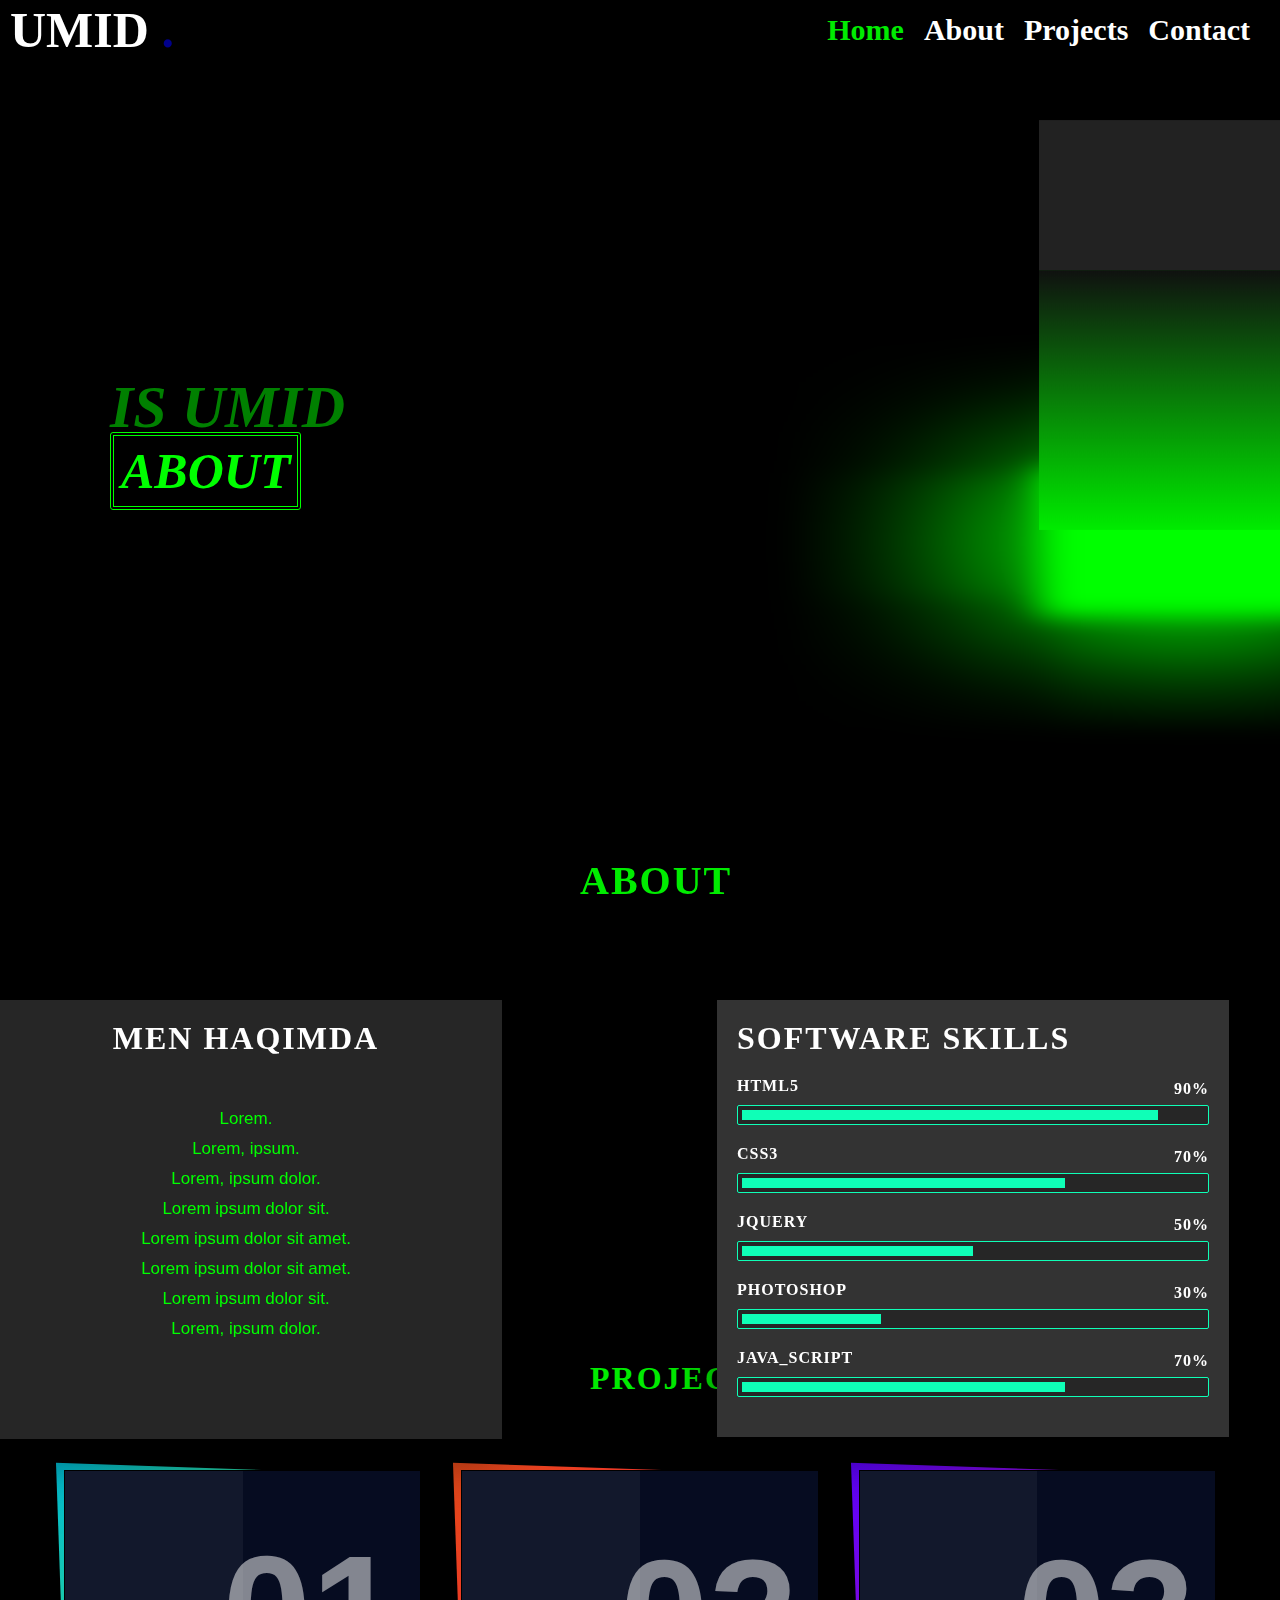
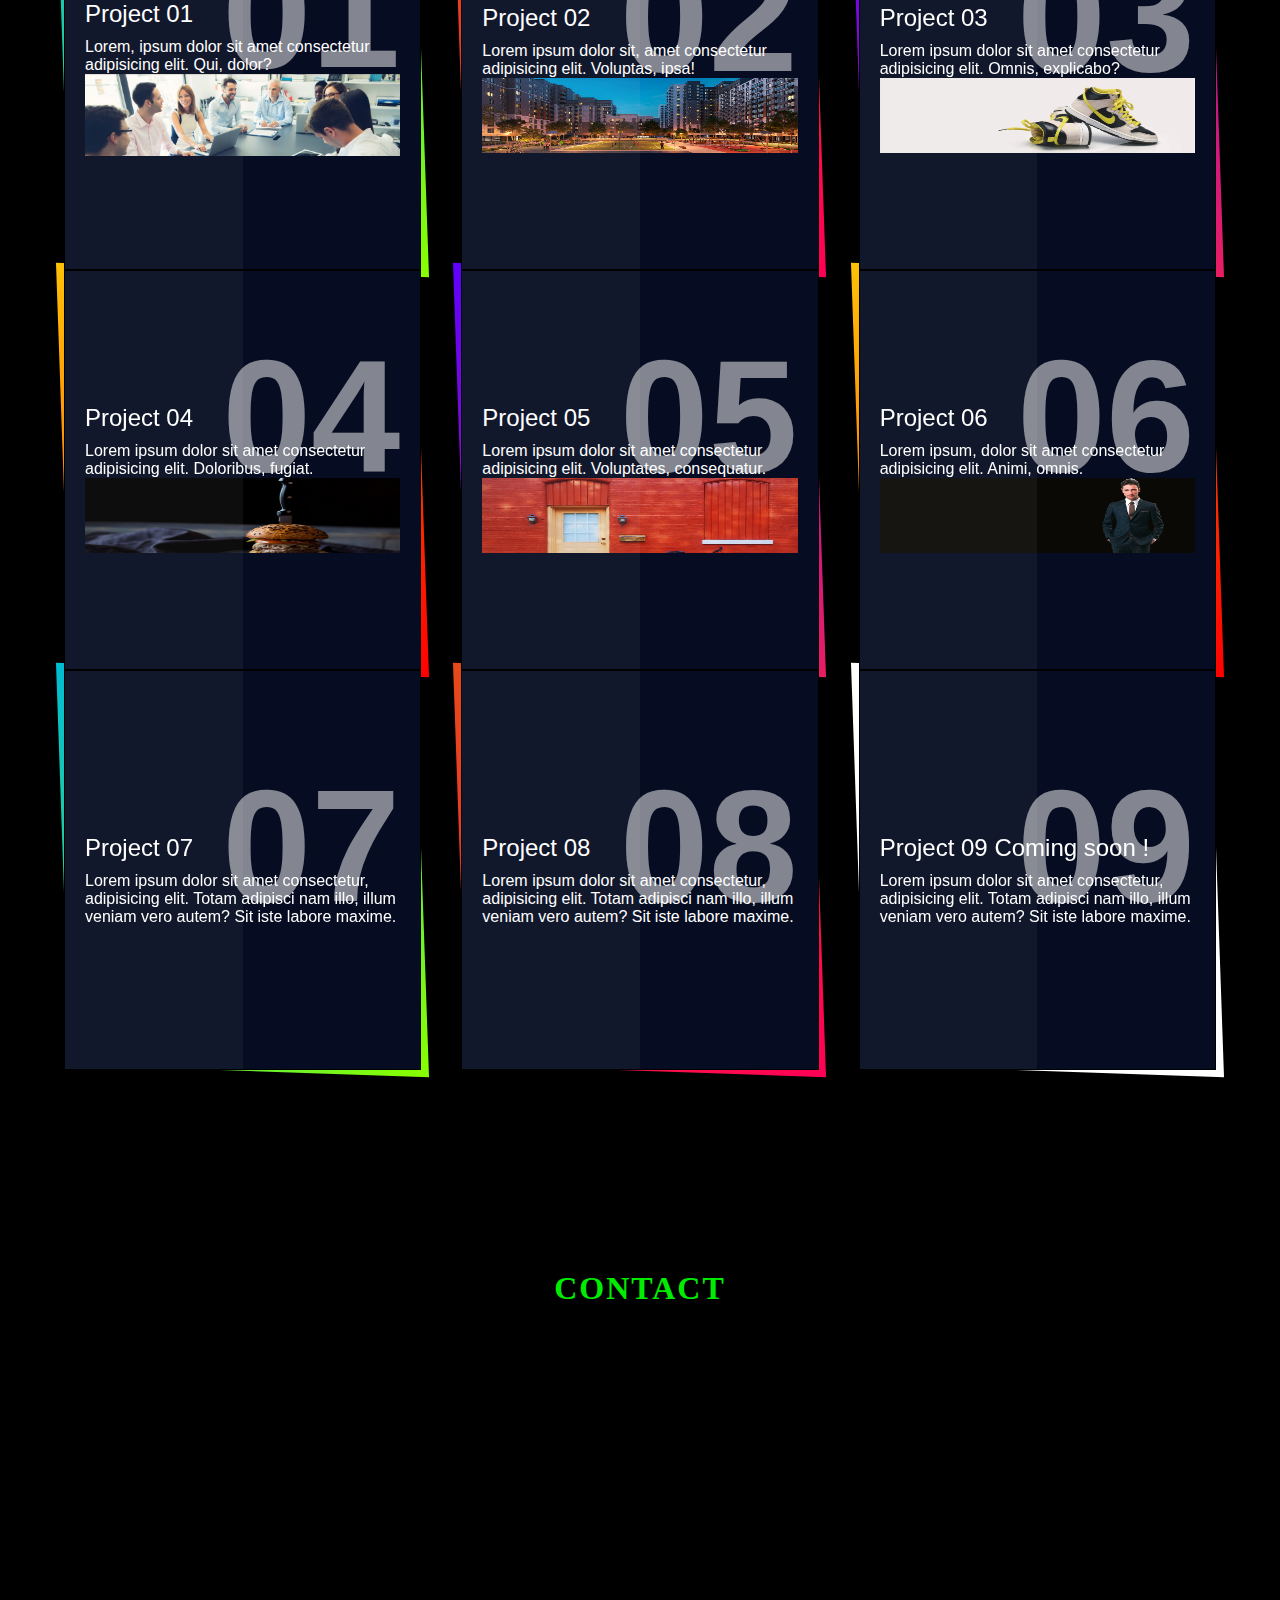
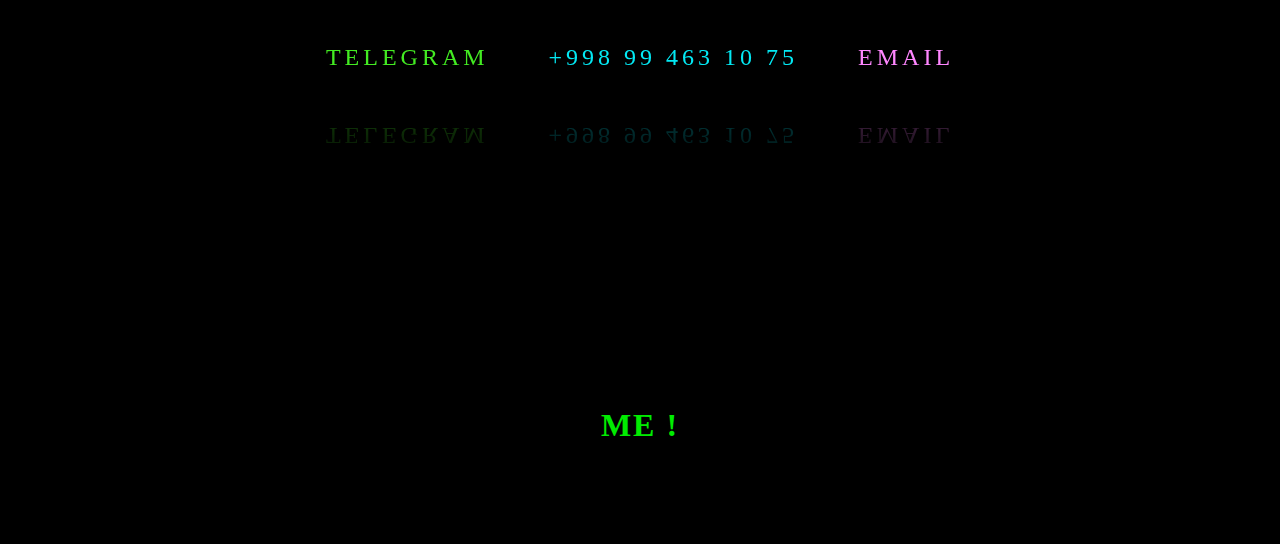
<file: index.html>
<!DOCTYPE html>
<html lang="uz">

<head>
    <meta charset="UTF-8">
    <meta http-equiv="X-UA-Compatible" content="IE=edge">
    <meta name="viewport" content="width=device-width, initial-scale=1.0">
    <link rel="stylesheet" href="./Css/index,home.css">
    <link rel="stylesheet" href="./Css/style.css">
    <link rel="stylesheet" href="./Css/contact.css">
    <script src="./JS/jquery-3.2.0.min.js"></script>
    <script src="./JS/index,home.js"></script>
    <title>Portfolio 01 versiya</title>
</head>

<body>

    <!-- Header Starting -->
    <header id="home">
        <div class="header__top">
            <div class="navbar">
                <div class="logo">
                    <h2>Umid <span>.</span></h2>
                </div>
                <div class="nav">
                    <ul>
                        <li><a href="#home" class="active">Home</a></li>
                        <li><a href="#about">About</a></li>
                        <li><a href="#project">Projects</a></li>
                        <li><a href="#contact">Contact</a></li>
                    </ul>
                </div>
            </div>
        </div>
        <!-- Header Bottom Starting -->
        <div class="header__bottom">
            <div class="wrapper">
                <div class="box">
                    <div id="hero">
                        <div class="hero container">
                            <div class="hero__left">
                                <h1>Hello<span></span></h1>
                                <h2>My Name<span></span></h2>
                                <h3>is Umid</h3>
                                <a href="./Matrix/about.html">About</a>
                            </div>
                        </div>
                    </div>
                </div>
            </div>
            <div class="wrap">
                <div class="cube">
                    <div class="top"></div>
                    <div>
                        <span style="--i:0;"></span>
                        <span style="--i:1;"></span>
                        <span style="--i:2;"></span>
                        <span style="--i:3;"></span>
                    </div>
                </div>
            </div>
        </div>
        <!-- Header Bottom End -->
    </header>

    <!-- Header End -->

    <!-- About Starting -->

    <main id="about">
        <div class="about">
            <div class="about-left">
                <!-- Men haqimda text -->
                <div class="text">
                    <h1>Men haqimda</h1>
                    <h2>About</h2>
                    <p>Lorem.</p>
                    <p>Lorem, ipsum.</p>
                    <p>Lorem, ipsum dolor.</p>
                    <p>Lorem ipsum dolor sit.</p>
                    <p>Lorem ipsum dolor sit amet.</p>
                    <p>Lorem ipsum dolor sit amet.</p>
                    <p>Lorem ipsum dolor sit.</p>
                    <p>Lorem, ipsum dolor.</p>
                </div>
            </div>
            <div class="about-right">
                <!-- Diagramma -->
                <div class="center">
                    <h1>Software skills</h1>
                    <div class="skillBox">
                        <p>Html5</p>
                        <p>90%</p>
                        <div class="skill">
                            <div class="scill__level" style="width:90%;"></div>
                        </div>
                    </div>
                    <div class="skillBox">
                        <p>Css3</p>
                        <p>70%</p>
                        <div class="skill">
                            <div class="scill__level" style="width: 70%;"></div>
                        </div>
                    </div>
                    <div class="skillBox">
                        <p>JQuery</p>
                        <p>50%</p>
                        <div class="skill">
                            <div class="scill__level" style="width: 50%;"></div>
                        </div>
                    </div>
                    <div class="skillBox">
                        <p>PHotoshop</p>
                        <p>30%</p>
                        <div class="skill">
                            <div class="scill__level" style="width: 30%;"></div>
                        </div>
                    </div>
                    <div class="skillBox">
                        <p>Java_Script</p>
                        <p>70%</p>
                        <div class="skill">
                            <div class="scill__level" style="width: 70%;"></div>
                        </div>
                    </div>
                </div>
            </div>
        </div>
    </main>

    <!-- About End -->

    <!-- Project Starting -->

    <div class="Sarlavha" id="project">
        <h1>Projects</h1>
    </div>

    <div class="Project_s">
        <div class="Wrapper">
            <div class="container">

                <div class="box">
                    <div class="content">
                        <h2>01</h2>
                        <h3>Project 01</h3>
                        <p>Lorem, ipsum dolor sit amet consectetur adipisicing elit. Qui, dolor?</p>
                            <img src="./image/images/orange-marketUZ_02.jpg" alt="jpg" style="width: 100%;">
                        <a href="#!">View</a>
                    </div>
                </div>

                <div class="box">
                    <div class="content">
                        <h2>02</h2>
                        <h3>Project 02</h3>
                        <p>Lorem ipsum dolor sit, amet consectetur adipisicing elit. Voluptas, ipsa!</p>
                        <img src="./image/images/silver-houseUZ_03.jpg" alt="jpg" style="width: 100%; height: 75px;">
                        <a href="#!">View</a>
                    </div>
                </div>

                <div class="box">
                    <div class="content">
                        <h2>03</h2>
                        <h3>Project 03</h3>
                        <p>Lorem ipsum dolor sit amet consectetur adipisicing elit. Omnis, explicabo?</p>
                        <img src="./image/images/nikeUZ_02.jpg" alt="jpg" style="width: 100%; height: 75px;">
                        <a href="#!">View</a>
                    </div>
                </div>

                <div class="box">
                    <div class="content">
                        <h2>04</h2>
                        <h3>Project 04</h3>
                        <p>Lorem ipsum dolor sit amet consectetur adipisicing elit. Doloribus, fugiat.</p>
                            <img src="./image/images/STREET_01.jpg" alt="jpg" style="width: 100%; height: 75px;">
                        <a href="#!">View</a>
                    </div>
                </div>

                <div class="box">
                    <div class="content">
                        <h2>05</h2>
                        <h3>Project 05</h3>
                        <p>Lorem ipsum dolor sit amet consectetur adipisicing elit. Voluptates, consequatur.</p>
                            <img src="./image/images/12_01.jpg" alt="jpg" style="width: 100%; height: 75px;">
                        <a href="#!">View</a>
                    </div>
                </div>

                <div class="box">
                    <div class="content">
                        <h2>06</h2>
                        <h3>Project 06</h3>
                        <p>Lorem ipsum, dolor sit amet consectetur adipisicing elit. Animi, omnis.</p>
                            <img src="./image/index.jpg" alt="jpg" style="width: 100%; height: 75px;">
                        <a href="#!">View</a>
                    </div>
                </div>

                <div class="box">
                    <div class="content">
                        <h2>07</h2>
                        <h3>Project 07</h3>
                        <p>Lorem ipsum dolor sit amet consectetur, adipisicing elit. Totam adipisci nam illo, illum
                            veniam vero autem? Sit iste labore maxime.</p>
                        <a href="#!">View</a>
                    </div>
                </div>

                <div class="box">
                    <div class="content">
                        <h2>08</h2>
                        <h3>Project 08</h3>
                        <p>Lorem ipsum dolor sit amet consectetur, adipisicing elit. Totam adipisci nam illo, illum
                            veniam vero autem? Sit iste labore maxime.</p>
                        <a href="#!">View</a>
                    </div>
                </div>

                <div class="box">
                    <div class="content">
                        <h2>09</h2>
                        <h3>Project 09 Coming soon !</h3>
                        <p>Lorem ipsum dolor sit amet consectetur, adipisicing elit. Totam adipisci nam illo, illum
                            veniam vero autem? Sit iste labore maxime.</p>
                        <a href="#!">View</a>
                    </div>
                </div>

            </div>
        </div>
    </div>

    <!-- Project End -->

    <!-- Contact Starting -->

    <div class="Contact" id="contact">

        <div class="Sarlavha__02">
            <h1>Contact</h1>
        </div>

        <div class="Contact__Me">

            <a href="#!">
                <span></span>
                <span></span>
                <span></span>
                <span></span>
                Telegram
            </a>

            <a href="#!">
                <span></span>
                <span></span>
                <span></span>
                <span></span>
                +998 99 463 10 75
            </a>

            <a href="#!">
                <span></span>
                <span></span>
                <span></span>
                <span></span>
                Email
            </a>
        </div>

        <div class="Sarlavha__03">
            <h1>ME !</h1>
        </div>

    </div>

    <!-- Contact End -->

    <!-- Sobitie Scroll Starting -->

    <div id="top">
        <img src="image/top1.png" alt="">
    </div>

    <!-- Sobitie Scroll End -->

    <script src="./JS/particles.js"></script>
    <script src="./JS/app.js"></script>
</body>

</html>
</file>
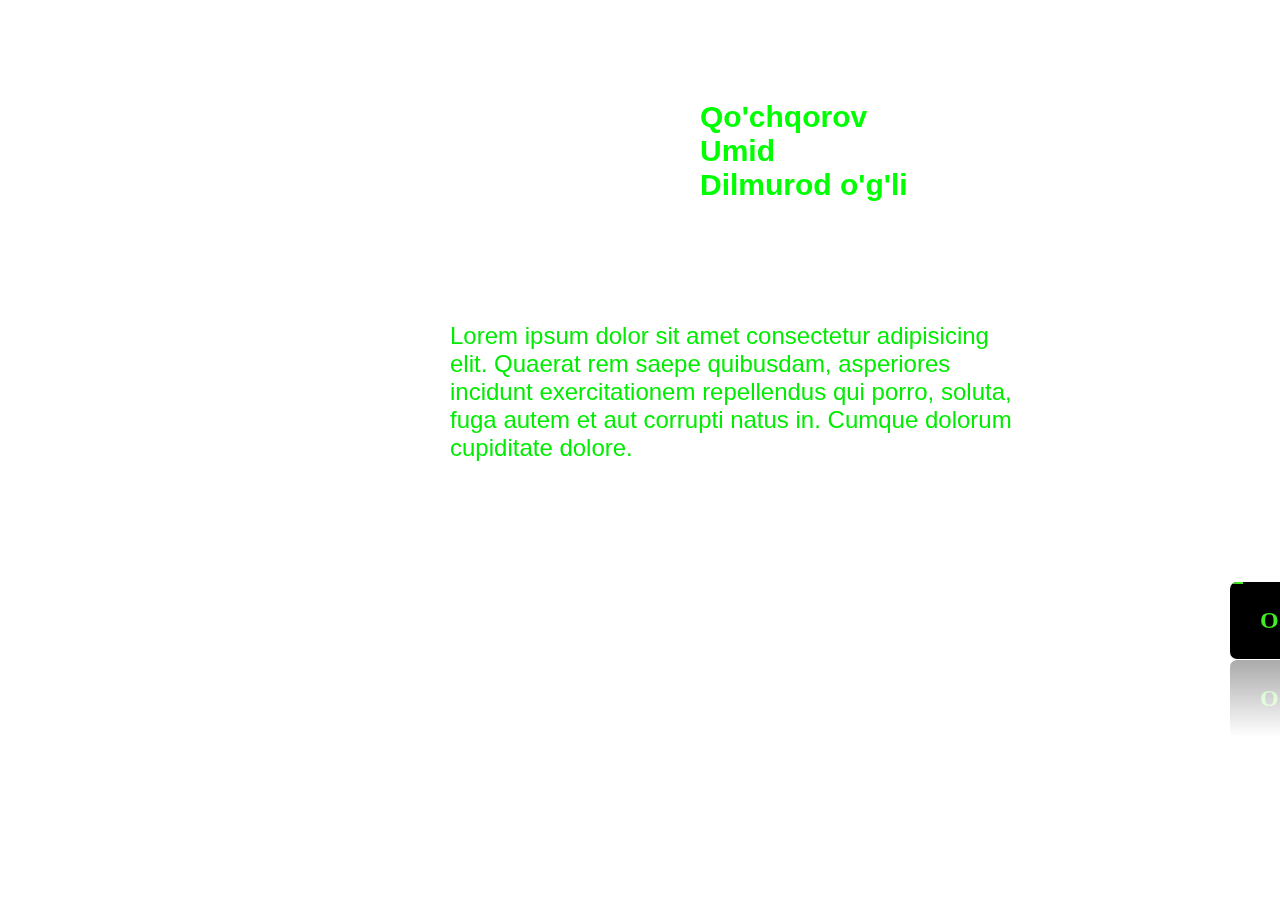
<file: Matrix/about.html>
<!DOCTYPE html>
<html lang="en">

<head>
    <meta charset="UTF-8">
    <meta http-equiv="X-UA-Compatible" content="IE=edge">
    <meta name="viewport" content="width=device-width, initial-scale=1.0">
    <link rel="stylesheet" href="./Style/style.css">
    <title>Matrix</title>
</head>

<body>
    <canvas style="position:fixed; top: 0; left:0;"></canvas>

    <div class="Xakker">
        <h1>Qo'chqorov</h1>
        <h2>Umid</h2>
        <h3>Dilmurod o'g'li</h3>
    </div>

    <div class="paragrf">
        <p>Lorem ipsum dolor sit amet consectetur adipisicing elit. Quaerat rem saepe quibusdam, asperiores incidunt exercitationem repellendus qui porro, soluta, fuga autem et aut corrupti natus in. Cumque dolorum cupiditate dolore.</p>
    </div>

    <div class="button">
        <a href="../index.html">
            <span></span>
            <span></span>
            <span></span>
            <span></span>
            <h4>Orqaga</h4>
        </a>
    </div>

    <script type="text/javascript" src="./JS/script.js"></script>
</body>

</html>
</file>
<file: Css/index,home.css>
/* Portfolio Starting */
*{
    margin: 0;
    padding: 0;
    box-sizing: border-box;
    list-style: none;
    text-decoration: none;
}

body{
    background: #000000;
    /* background: #fff; */
}

/* Header Home Starting */
/* Home Starting */
/* Header__Top Starting */
header{
    width: 100%;
    margin: auto;
}

.header__top{
    display: flex;
    justify-content: space-between;
}

.navbar{
    position: fixed;
    z-index: 10;
    display: flex;
    justify-content: space-between;
    background: #000000;
    width: 100%;
    height: 60px;
}

.logo{
    display: flex;
    align-items: center;
    justify-content: center;
    margin-left: 10px;
}

.logo h2{
    text-align: center;
    color: white;
    text-transform: uppercase;
    font-size: 50px;
    font-weight: 700;
}

.logo h2:hover{
    color: #00ec00;
    /* margin-bottom: 5px; */
    transition: 200ms;
    transform: rotate(360deg);
}

.logo h2 span{
    color: darkblue;
}
.navbar .nav{
    display: flex;
    justify-content: center;
    align-items: center;
    margin-right: 10px;
}

.navbar .nav ul{
    display: flex;
}

.navbar .nav ul li{
    margin-right: 20px;
}

.navbar .nav ul li:hover{
    transform: rotate(360deg);
    transition: 1s;
}

.navbar .nav ul li .active{
    color: #00ec00;
    font-size: 30px;
    font-weight: 700;
}

.navbar .nav ul li a{
    color: #fff;
    font-size: 30px;
    font-weight: 700;
}


.navbar .nav ul li a:hover{
    color: #00ec00;
}
/* Header__Top End */





/* Header__Bottom Starting */

.header__bottom{
    max-width: 1140px;
    height: 650px;
    display: flex;
    justify-content: center;
    align-items: center;
    justify-content: space-between;
    transform: translateX(100px);
}

.header__bottom .wrapper .box{
    margin-left: 10px;   
}

.header__bottom .wrap{
    margin-right: 10px;
}

.header__bottom .wrapper .box h1{
    text-transform: uppercase;
    color: #fff;
    font-size: 20px;
    font-weight: bold;
    font-style: oblique;
}

.header__bottom .wrapper .box h2{
    text-transform: uppercase;
    color: #fff;
    font-size: 60px;
    font-weight: bold;
    font-style: oblique;
}

.header__bottom .wrapper .box h3{
    text-transform: uppercase;
    color: green;
    font-size: 60px;
    font-weight: bold;
    font-style: italic;
}

.header__bottom .wrapper .box a{
    text-transform: uppercase;
    color: #0f0;
    font-size: 50px;
    font-weight: bold;
    font-style: oblique;
    transform: translateY(20px);
    padding: 7px 7px;
    border: 4px double #0f0;
    border-radius: 3px;
}

.header__bottom .wrapper .box a:hover{
    text-transform: capitalize;
    color: #00ec00;
    transition: 300ms;
    border: solid;
    border-radius: 5px;
}

.header__bottom .wrap{
    transform: translateX(-600px);
}

.cube{
    display: block;
    width: 300px;
    height: 300px;
    transform-style: preserve-3d;
    transform: rotateX(-30deg);
    margin-left: 1269px;
    animation: animate 4s linear infinite;
}

@keyframes animate{
    0%{
        transform: rotateX(-30deg) rotateY(0deg);
    }

    100%{
        transform: rotateX(-30deg) rotateY(360deg);
    }
}

.cube div{
    position: absolute;
    top: 0;
    left: 0;
    width: 100%;
    height: 100%;
    transform-style: preserve-3d;
}
.cube div span{
    position: absolute;
    top: 0;
    left: 0;
    width: 100%;
    height: 100%;
    background: linear-gradient(#101110,#00ec00);
    transform: rotateY(calc(90deg * var(--i))) translateZ(150px);
}

.top{
    position: absolute;
    top: 0;
    left: 0;
    width: 300px;
    height: 300px;
    background: rgb(34, 34, 34);
    transform: rotateX(90deg) translateZ(150px);
}

.top::before{
    content: '';
    position: absolute;
    top: 0;
    left: 0;
    width: 300px;
    height: 300px;
    background: #0f0;
    transform: translateZ(-400px);
    filter: blur(20px);
    box-shadow: 0 0 120px rgba(19, 172, 19, 0.2),
    0 0 200px rgba(0, 255, 0, 0.4),
    0 0 300px rgba(0, 255, 0, 0.6),
    0 0 400px rgba(0, 255, 0, 0.8),
    0 0 500px rgba(0, 255, 0.1);
}

#hero h1 {
  display: block;
  width: fit-content;
  font-size: 4rem;
  position: relative;
  color: transparent;
  animation: text_reveal 0.5s ease forwards;
  animation-delay: 1s;
}
#hero h2 {
  display: block;
  width: fit-content;
  font-size: 4rem;
  position: relative;
  color: transparent;
  animation: text_reveal 0.5s ease forwards;
  animation-delay: 1s;
}
#hero h1 span {
  position: absolute;
  top: 0;
  left: 0;
  height: 100%;
  width: 0;
  background-color: green;
  animation: text_reveal_box 1s ease;
  animation-delay: 0.5s;
}
#hero h2 span {
  position: absolute;
  top: 0;
  left: 0;
  height: 100%;
  width: 0;
  background-color: green;
  animation: text_reveal_box 1s ease;
  animation-delay: 0.5s;
}

/* End Hero Section */

/* Keyframes Starting*/
@keyframes text_reveal_box {
  50% {
    width: 100%;
    left: 0;
  }
  100% {
    width: 0;
    left: 100%;
  }
}
@keyframes text_reveal {
  100% {
    color: white;
  }
}

@keyframes text_reveal_name {
  100% {
    color: green;
    font-weight: 500;
  }
}

/*Keyframes End*/

/* Header__Bottom HOOMEE End */

/* Header End */
/* Home End */


/* About$ Starting */
main {
    background: #000000;
    width: 100%;
    height: 710px;
}
/* Header Starting */

/* .about starting */

/* .about-left starting */
.about-left{
    width: 40%;
    position: absolute;
    top: 50%;
    left: 50%;
    /* transform: translate(-50%,-50%);*/
    transform: translateY(550px) translateX(-650px); 
    padding: 20px;
    padding-bottom: 95px;
    background: #262626;
    box-sizing: border-box;
    box-shadow: 0 20px 50px rgba(0, 0, 0, .5);
}

.text{
    margin: auto;
}

main .about .about-left .text p{
    text-align: center;
    line-height: 30px;
    font-size: 17px;
    font-weight: 400;
    font-family: Arial, Helvetica, sans-serif;
    color: #0f0;
}

main .about .about-left .text h1{
    margin: 0;
    padding: 0;
    color: #fff;
    text-transform: uppercase;
    letter-spacing: 2px;
    text-align: center;
}

main .about .about-left .text h2{
    margin: 0;
    padding: 0;
    color: #00ec00;
    text-transform: uppercase;
    letter-spacing: 2px;
    font-size: 40px;
    transform: translateY(-200px) translateX(570px);
}
/* .about-left end */



/* .about-right starting */

.center{
    width: 40%;
    position: absolute;
    top: 50%;
    left: 50%;
    /* transform: translate(-50%,-50%);*/
    transform: translateY(550px) translateX(77px); 
    padding: 20px;
    background: #333;
    box-sizing: border-box;
    box-shadow: 0 20px 50px rgba(0, 0, 0, .5);
}

h1{
    margin: 0;
    padding: 0;
    color: #fff;
    text-transform: uppercase;
    letter-spacing: 2px;
}

.skillBox{
    box-sizing: border-box;
    max-width: 100%;
    margin: 20px 0;
}

.skillBox p{
    color: #fff;
    text-transform: uppercase;
    margin: 0 0 10px;
    padding: 0;
    font-weight: bold;
    letter-spacing: 1px;
}

.skillBox p:nth-child(2){
    float: right;
    position: relative;
    top: -25px;
}

.skill{
    background: #262626;
    padding: 4px;
    box-sizing: border-box;
    border: 1px solid #0fffb7;
    border-radius: 2px;
}

.scill__level{
    background: #0fffb7;
    width: 100%;
    height: 10px;
}
/* .about-right end */

/* .about end */

/* Header End */

/* About$ End */

/* Sobitie Scroll Starting */

#top {
    display: none;
    position: fixed;
    right: 5%;
    bottom: 2%;
    cursor: pointer;
    z-index: 10;
}

#top img {
    padding: 15px;
    border-radius: 3px;
    width: 70px;
    height: 70px;
    background: #0f0;
}


/* @media screen and (max-width: 768px){
    h2{
        font-size: 20px;
    }
    .mt{
        margin-top: 15px;
    }
} */

/* Sobitie Scroll End */

/* Media Query Starting */
/* Media For Mobile Phones Starting*/
@media(min-width: 576px) and (max-width: 768px) {

    /* Header Media Starting */
    
    .cube{
        display: none;
    }

    .logo{
        display: none;
    }

    .navbar{
        display: flex;
        justify-content: center;
    }

    .header__bottom{
        width: 0px;
    }

    /* Header Media End */

    /* About Media Starting */
    .about-left{
        transform: translateX(-260px) translateY(550px);
        border-radius: 10px;
        height: 477px;
    }

    main .about .about-left .text h2{
        transform: translateX(150px) translateY(-200px);
        z-index: 100;
    }

    .center{
        transform: translateX(-5px) translateY(550px);
        border-radius: 10px;
    }
    /* About Media End*/

    /* Project Media Starting */

    #project{
        transform: translateX(-50px);
    }

    .Sarlavha h1{
        margin-top: 50px;
    }

    .Project_s{
        margin-top: 50px;
    }

    /* Project Media End */

    /* Contact Media Starting */

    .Contact__Me a{
        padding: 5px 5px;
    }

    .Contact__Me a:nth-child(2){
        transform: translateY(100px);
    }

    .container .box:nth-child(9){
        display: none;
    }
    /* Contact Media End */
}
/* Media For Mobile Phones End*/

/* Media For Tab Devices Starting */
@media(min-width: 768px) and (max-width: 992px) {
    .hero__left{
        transform: translateX(-90px);
    }

    wrap{
        width: 100%;
    }

    .cube{
        display: block;
    }

    header .header__bottom .wrap .cube{
        position: absolute;
        top: -140px;
        left: -650px;
    }

    .about-left{
        transform: translateX(-350px) translateY(500px);
    }

    main .about .about-left .text h2{
        transform: translateX(230px) translateY(-200px);
    }

    .center{
        transform: translateX(0px) translateY(500px);
    }

    .Contact__Me{
        height: 777px;
        min-height: none !important;
    }

    .container .box:nth-child(9){
        display: none;
    }
}
/* Media For Tab Devices End */

/* Media For Laptop Starting*/
@media(min-width: 992px) and (max-width: 1200px) {
    #home .header__bottom .wrap{
        transform: translateX(-1040px);
    }

    .header__bottom{
        transform: translateX(-100px);
        padding-left: 200px;
    }

    .about-left{
        transform: translateX(-477px) translateY(550px);
        border-radius: 10px;
    }

    .center{
        border-radius: 10px;
    }

    main .about .about-left .text h2{
        transform: translateX(380px) translateY(-200px);
    }

    .Sarlavha h1{
        transform: translateX(-40px);
    }
    
    /* Coming Soon, Portfolio 02 va oxirgisi */
}
/* Media For Laptop End */

/* Error Starting */

/* Error End */
/* Media Query End */

/* Portfolio End */
</file>
<file: Css/style.css>
.Project_s{
    font-family: 'Poppins',sans-serif;
    min-height: 100vh;
    margin-bottom: 100px;
}

.Wrapper{
    width: 100%;
    height: 100%;
    display: flex;
    justify-content: center;
    align-items: center;
}

.container{
    position: relative;
    width: 90%;
    display: grid;
    grid-template-columns: repeat(auto-fill, minmax(260px, 1fr));
    grid-template-rows: auto;
    grid-gap: 0 40px;
}

.container .box{
    position: relative;
    height: 400px;
    background: #060c21;
    display: flex;
    justify-content: center;
    align-items: center;
    border: 1px solid #000;
}

.container .box::before{
    content: '';
    position: absolute;
    top: -2px;
    left: -2px;
    right: -2px;
    bottom: -2px;
    background: #fff;
    transform: skew(2deg,2deg);
    z-index: -1;
}

.container .box:nth-child(1)::before{
    background: linear-gradient(315deg,#89ff00,#00bcd4);
}

.container .box:nth-child(2)::before{
    background: linear-gradient(315deg,#ff0057,#e64a19);
}

.container .box:nth-child(3)::before{
    background: linear-gradient(315deg,#e91e63,#5d02ff);
}

.container .box:nth-child(4)::before{
    background: linear-gradient(315deg,#ff0000,#ffc107);
}

.container .box:nth-child(5)::before{
    background: linear-gradient(315deg,#e91e63,#5d02ff);
}

.container .box:nth-child(6)::before{
    background: linear-gradient(315deg,#ff0000,#ffc107);
}

.container .box:nth-child(7)::before{
    background: linear-gradient(315deg,#89ff00,#00bcd4);
}

.container .box:nth-child(8)::before{
    background: linear-gradient(315deg,#ff0057,#e64a19);
}

.container .box::after{
    content: '';
    position: absolute;
    top: 0;
    left: 0;
    width: 50%;
    height: 100%;
    background: rgba(255, 255, 255, 0.05);
    pointer-events: none;
}

.content{
    position: relative;
    padding: 20px;
    transform: translateY(40px);
}
.box .content h2{
    position: absolute;
    top: -60px;
    right: 20px;
    margin: 0;
    padding: 0;
    font-size: 10em;
    color: rgba(255, 255, 255, 0.5);
    transition: 0.5s;
}

.box:hover .content h2{
    top: -140px;
}

.box .content h3{
    margin: 0 0 10px;
    padding: 0;
    font-size: 24px;
    font-weight: 500;
    color: #fff;
}

.box .content p{
    margin: 0;
    padding: 0;
    color: #fff;
    font-size: 16px;
}

.box .content a{
    position: relative;
    margin: 20px 0 0;
    padding: 10px 20px;
    text-decoration: none;
    border: 1px solid #fff;
    display: inline-block;
    color: #fff;
    transition: 0.5s;
    transform: translateY(-40px);
    opacity: 0;
    visibility: hidden;
}

.box:hover .content a{
    transform: translateY(0);
    opacity: 1;
    visibility: visible;
}

.box:hover .content a:hover{
    color: #fff;
    background: #fff;
}

.Sarlavha{
    text-align: center;
    width: 100px;
    height: 110px;
    margin: auto;
}

.Sarlavha h1{
    color: #00ec00;
}
</file>
<file: Css/contact.css>
/* Contact__Me Starting */

.Contact{
    width: 100%;
    height: 100%;
}

.Contact__Me{
    display: flex;
    justify-content: center;
    align-items: center;
    min-height: 100vh;
}

.Contact__Me a{
    position: relative;
    display: inline-block;
    padding: 25px 30px;
    margin: 40px 0;
    color: #03e9f4;
    font-size: 24px;
    text-decoration: none;
    text-transform: uppercase;
    overflow: hidden;
    transition: 0.5s;
    letter-spacing: 4px;
    -webkit-box-reflect: below 1px linear-gradient(
        transparent,#0005);
}

.Contact__Me a:nth-child(1){
    filter: hue-rotate(290deg);
}

.Contact__Me a:nth-child(3){
    filter: hue-rotate(110deg);
}

.Contact__Me a:hover{
    background: #03e9f4;
    color: #050801;
    box-shadow: 0 0 5px #03e9f4,
                0 0 25px #03e9f4,
                0 0 50px #03e9f4,
                0 0 200px #03e9f4;
}

.Contact__Me a span{
    position: absolute;
    display: block;
}

.Contact__Me a span:nth-child(1){
    top: 0;
    left: -100%;
    width: 100%;
    height: 2px;
    background: linear-gradient(90deg,transparent,#03e9f4);
    animation: animate1 1s linear infinite;
}

@keyframes animate1{
    0%{
        left: -100%;
    }
    
    50%,100%{
        left: 100%;
    }
}

.Contact__Me a span:nth-child(2){
    top: -100%;
    right: 0;
    width: 2px;
    height: 100%;
    background: linear-gradient(180deg,transparent,#03e9f4);
    animation: animate2 1s linear infinite;
    animation-delay: 0.25s;
}

@keyframes animate2{
    0%{
        top: -100%;
    }
    
    50%,100%{
        top: 100%;
    }
}

.Contact__Me a span:nth-child(3){
    bottom: 0;
    right: -100%;
    width: 100%;
    height: 2px;
    background: linear-gradient(270deg,transparent,#03e9f4);
    animation: animate3 1s linear infinite;
    animation-delay: 0.5s;
}

@keyframes animate3{
    0%{
        right: -100%;
    }
    
    50%,100%{
        right: 100%;
    }
}

.Contact__Me a span:nth-child(4){
    bottom: -100%;
    left: 0;
    width: 2px;
    height: 100%;
    background: linear-gradient(360deg,transparent,#03e9f4);
    animation: animate4 1s linear infinite;
    animation-delay: 0.75s;
}

@keyframes animate4{
    0%{
        bottom: -100%;
    }
    
    50%,100%{
        bottom: 100%;
    }
}

.Sarlavha__02{
    margin: auto;
    display: flex;
    justify-content: center;
    align-items: center;
    transform: translateY(100px);
}

.Sarlavha__03{
    margin: auto;
    display: flex;
    justify-content: center;
    align-items: center;
    transform: translateY(-100px);
}

.Sarlavha__02 h1{
    color: #00ec00;
}

.Sarlavha__03 h1{
    color: #00ec00;
}

/* Contact__Me End */
</file>
<file: Matrix/Style/style.css>
*{
    margin: 0;
    padding: 0;
    text-decoration: none;
    list-style: none;
    box-sizing: border-box;
}

h1{
    font-size: 30px;
    font-weight: 700;
    font-family: 'Poppins', sans-serif;
    color: #00ff00;
    /* transform: translateY(480px); */
    margin-left: 700px;
}

h2{
    font-size: 30px;
    font-weight: 700;
    font-family: 'Poppins', sans-serif;
    color: #00ff00;
    /* transform: translateY(490px); */
    margin-left: 700px;
}

h3{
    font-size: 30px;
    font-weight: 700;
    font-family: 'Poppins', sans-serif;
    color: #00ff00;
    /* color: #fff; */
    /* transform: translateY(500px); */
    margin-left: 700px;
}

.Xakker{
    transform: translateY(100px);
}

p{
    font-size: 24px;
    font-weight: 400;
    font-family: 'Poppins', sans-serif;
    color: #00ec00;
    /* color: #fff; */
    margin-left: 290px;
    margin-right: 100px;
}

.paragrf{
    width: 75%;
    height: 100%;
    margin: auto;
    transform: translateY(220px);
}

a{
    background: #000;
    transform: translateY(300px) translateX(1230px);
    border-radius: 7px;
}

a{
    position: relative;
    display: inline-block;
    padding: 25px 30px;
    margin: 40px 0;
    color: #03e9f4;
    font-size: 24px;
    text-decoration: none;
    text-transform: uppercase;
    overflow: hidden;
    transition: 0.5s;
    letter-spacing: 4px;
    -webkit-box-reflect: below 1px linear-gradient(
        transparent,#0005);
}

a:nth-child(1){
    filter: hue-rotate(290deg);
}

a:nth-child(3){
    filter: hue-rotate(110deg);
}

a:hover{
    background: #03e9f4;
    color: #050801;
    box-shadow: 0 0 5px #03e9f4,
                0 0 25px #03e9f4,
                0 0 50px #03e9f4,
                0 0 200px #03e9f4;
}

a span{
    position: absolute;
    display: block;
}

a span:nth-child(1){
    top: 0;
    left: -100%;
    width: 100%;
    height: 2px;
    background: linear-gradient(90deg,transparent,#03e9f4);
    animation: animate1 1s linear infinite;
}

@keyframes animate1{
    0%{
        left: -100%;
    }
    
    50%,100%{
        left: 100%;
    }
}

a span:nth-child(2){
    top: -100%;
    right: 0;
    width: 2px;
    height: 100%;
    background: linear-gradient(180deg,transparent,#03e9f4);
    animation: animate2 2s linear infinite;
    animation-delay: 0.25s;
}

@keyframes animate2{
    0%{
        top: -100%;
    }
    
    50%,100%{
        top: 100%;
    }
}

a span:nth-child(3){
    bottom: 0;
    right: -100%;
    width: 100%;
    height: 2px;
    background: linear-gradient(270deg,transparent,#03e9f4);
    animation: animate3 1s linear infinite;
    animation-delay: 0.5s;
}

@keyframes animate3{
    0%{
        right: -100%;
    }
    
    50%,100%{
        right: 100%;
    }
}

a span:nth-child(4){
    bottom: -100%;
    left: 0;
    width: 2px;
    height: 100%;
    background: linear-gradient(360deg,transparent,#03e9f4);
    animation: animate4 1s linear infinite;
    animation-delay: 0.75s;
}

@keyframes animate4{
    0%{
        bottom: -100%;
    }
    
    50%,100%{
        bottom: 100%;
    }
}
</file>
